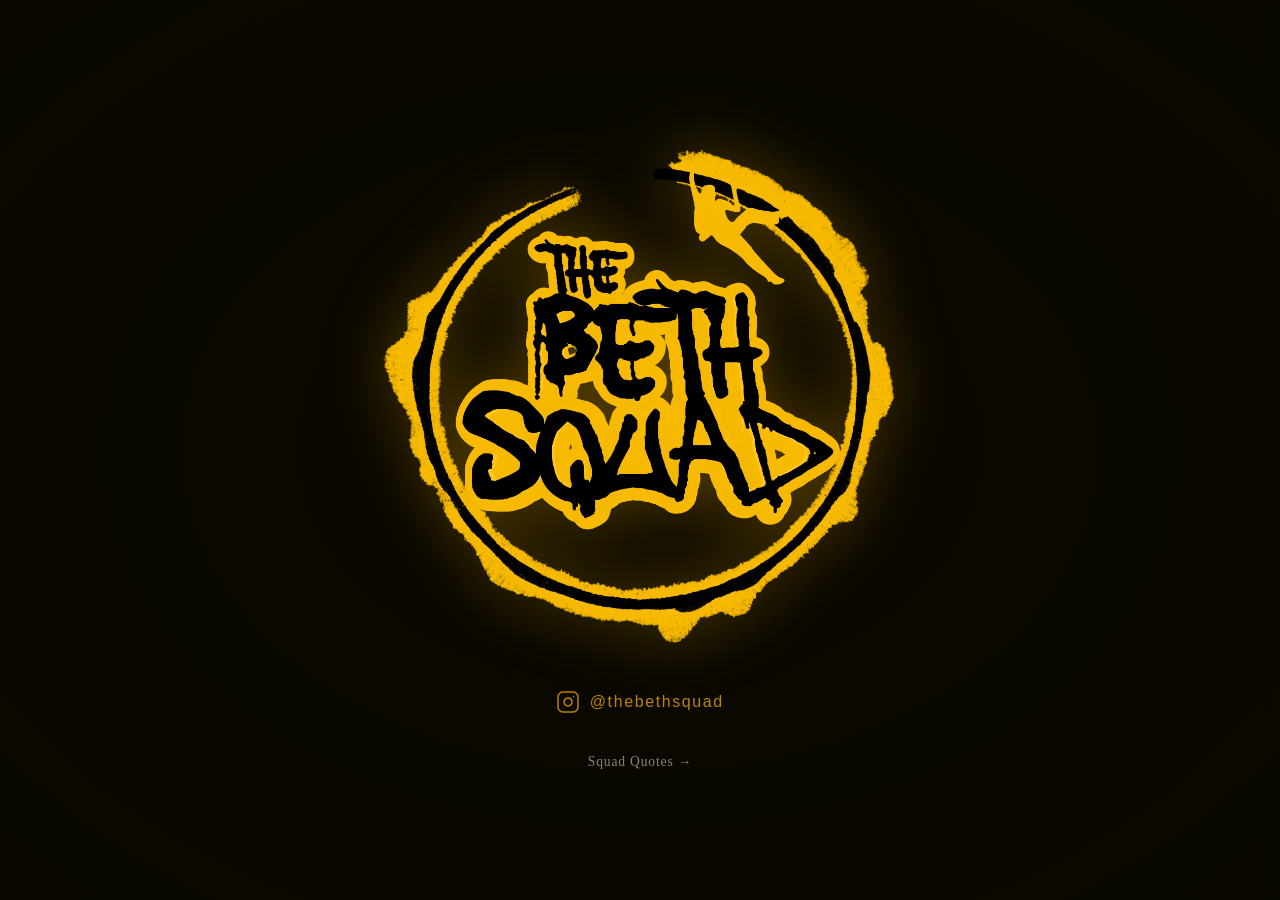
<file: index.html>
<!DOCTYPE html>
<html lang="en">
<head>
  <meta charset="UTF-8">
  <meta name="viewport" content="width=device-width, initial-scale=1.0">
  <meta name="description" content="The Beth Squad">
  <title>The Beth Squad</title>
  <link rel="stylesheet" href="style.css">
</head>
<body>
  <video id="vid-a" class="bg-video" muted playsinline></video>
  <video id="vid-b" class="bg-video" muted playsinline></video>
  <div class="overlay"></div>
  <main>
    <img src="thebethsquad-logo-without-tag.webp" alt="The Beth Squad" class="logo">
    <a
      href="https://www.instagram.com/thebethsquad"
      target="_blank"
      rel="noopener noreferrer"
      class="ig-link"
      aria-label="Follow The Beth Squad on Instagram"
    >
      <svg xmlns="http://www.w3.org/2000/svg" viewBox="0 0 24 24" fill="none" stroke="currentColor" stroke-width="1.5" stroke-linecap="round" stroke-linejoin="round" aria-hidden="true">
        <rect x="2" y="2" width="20" height="20" rx="5" ry="5"/>
        <path d="M16 11.37A4 4 0 1 1 12.63 8 4 4 0 0 1 16 11.37z"/>
        <line x1="17.5" y1="6.5" x2="17.51" y2="6.5"/>
      </svg>
      <span class="ig-handle">@thebethsquad</span>
    </a>
    <a href="quotes.html" class="quotes-link">Squad Quotes &rarr;</a>
  </main>
  <script src="main.js"></script>
</body>
</html>
</file>
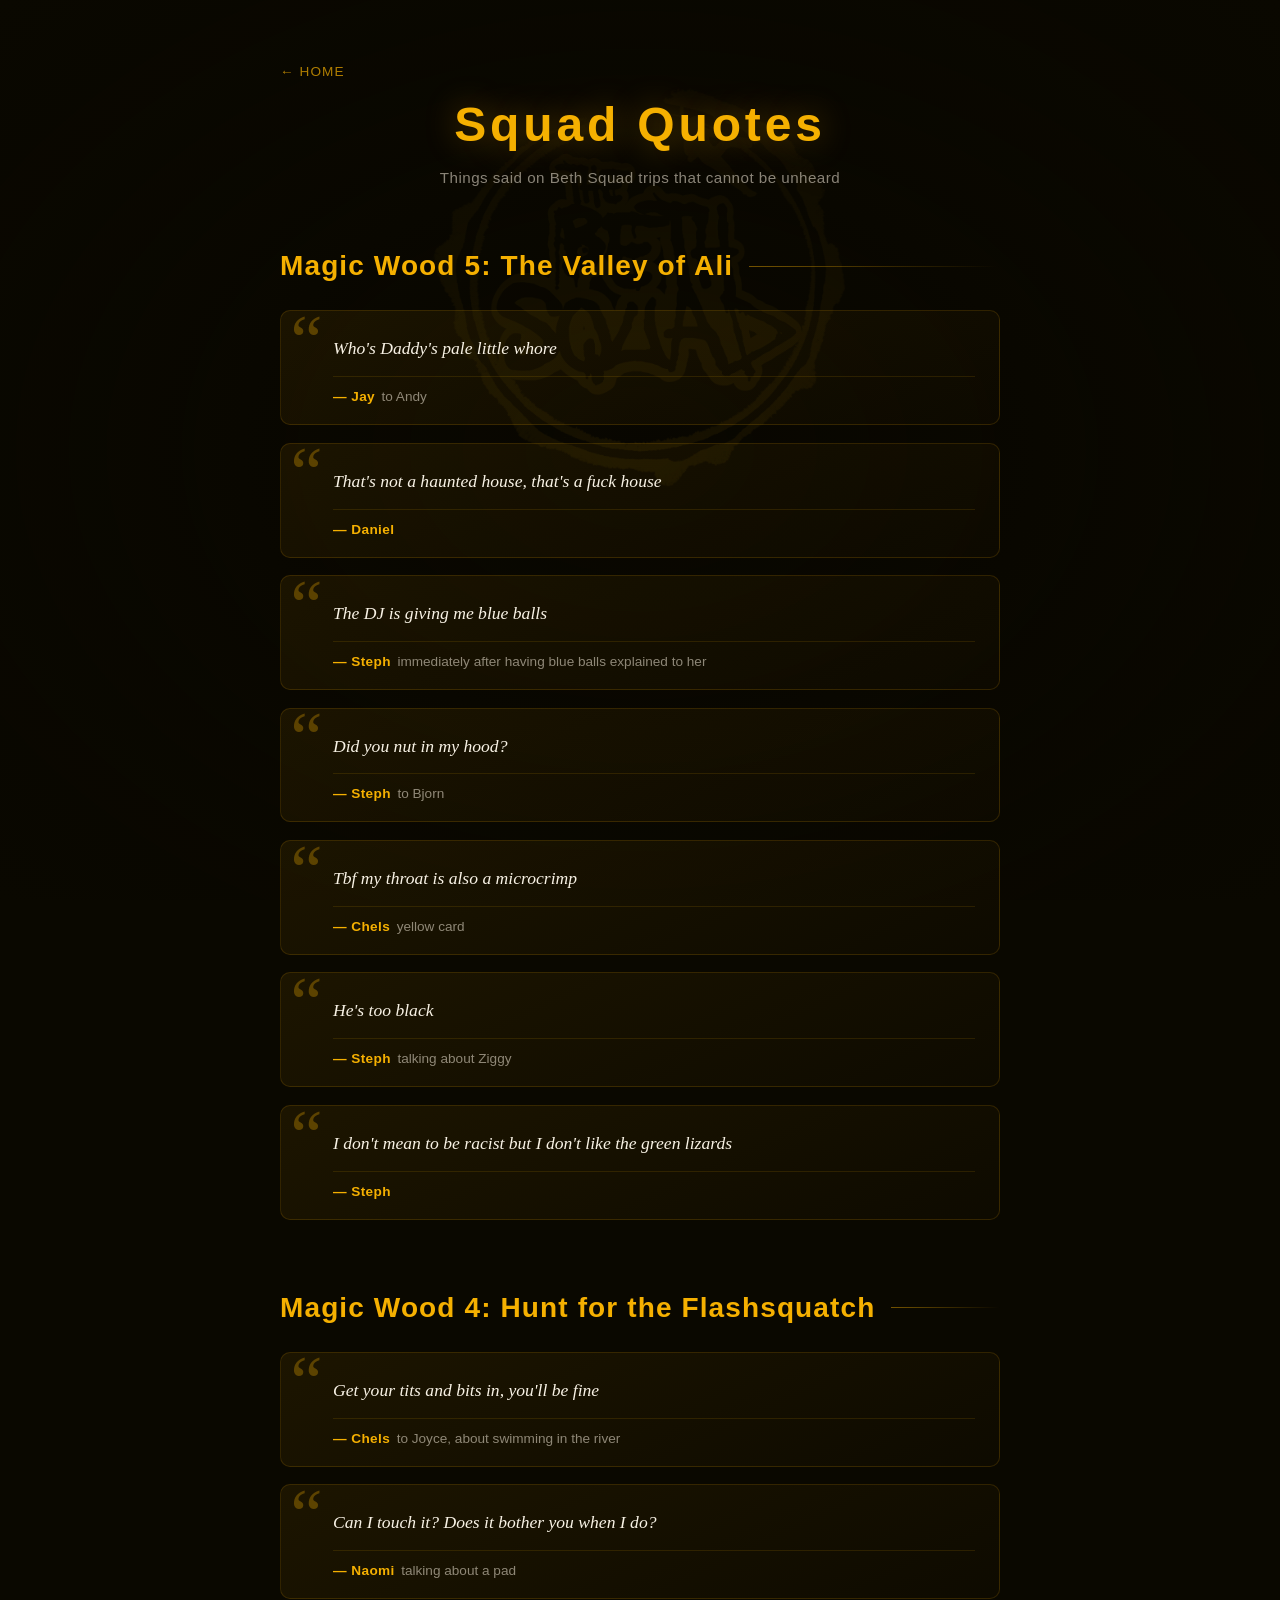
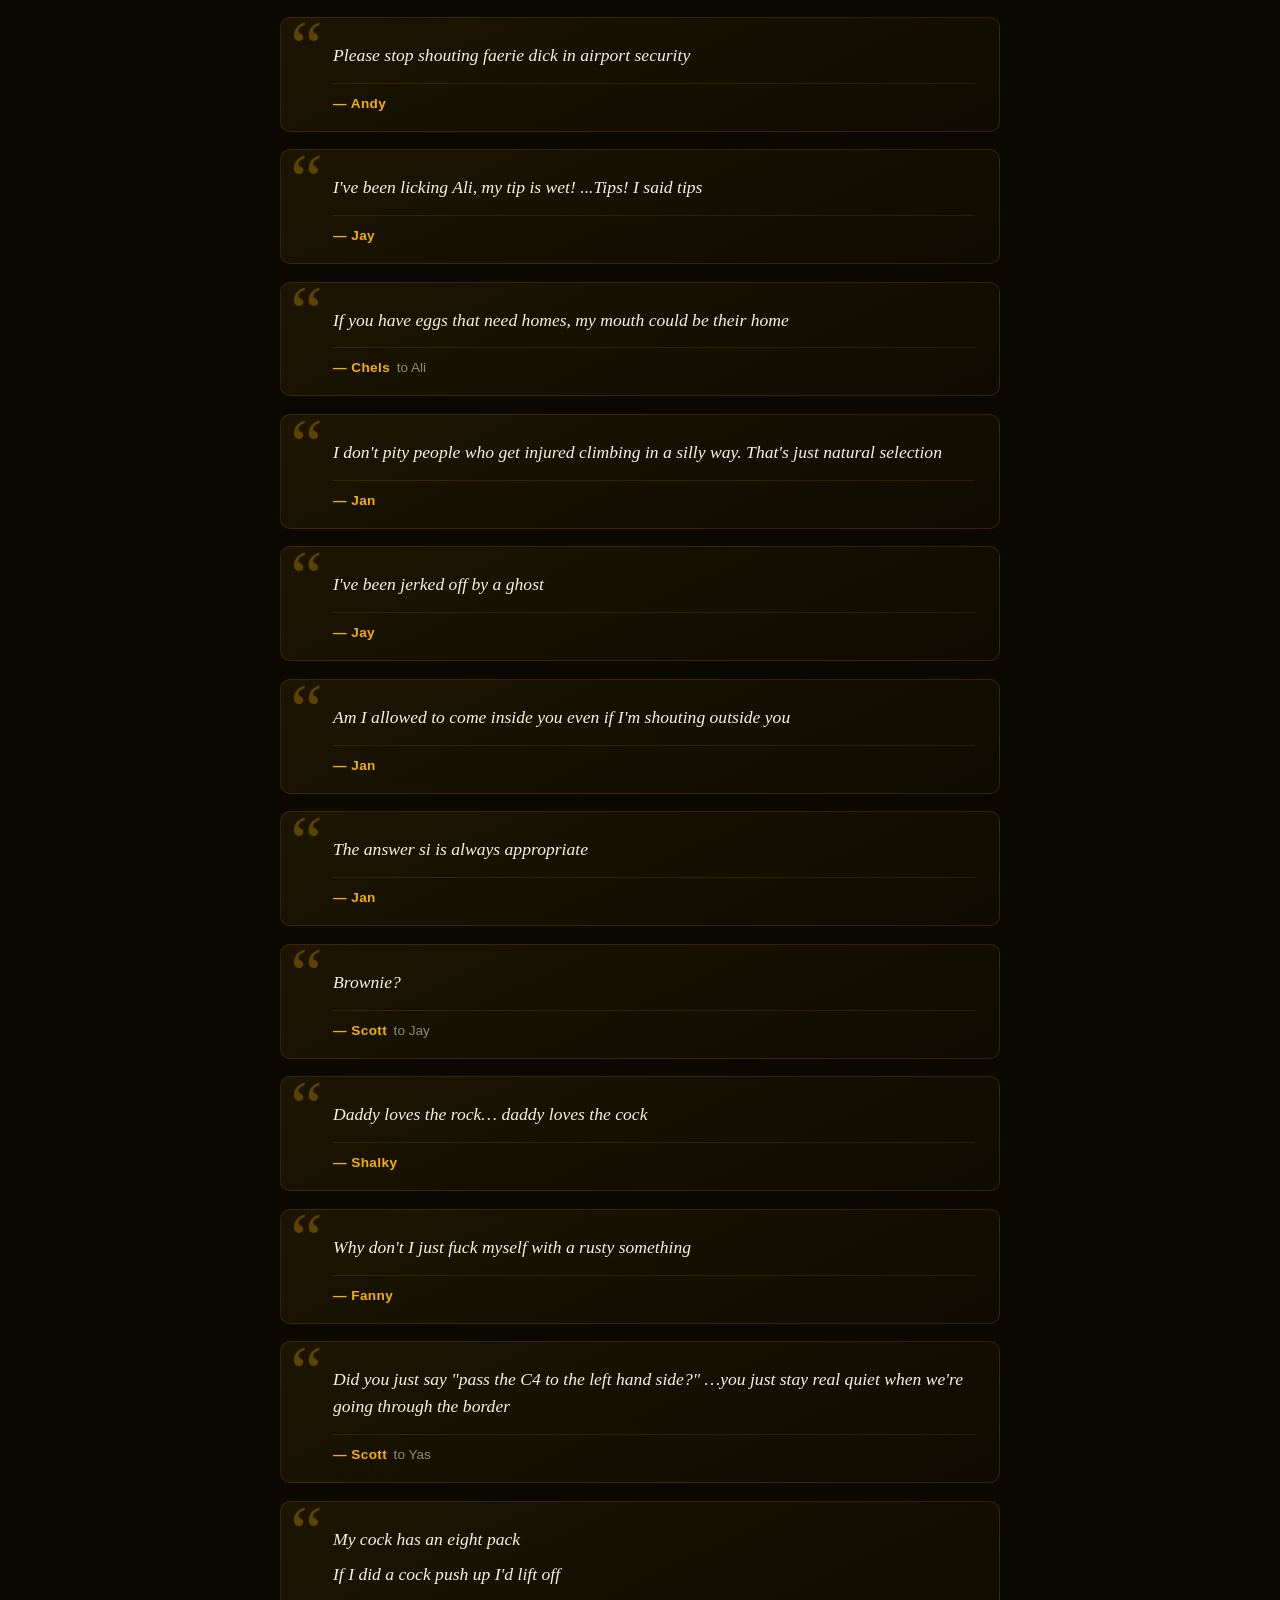
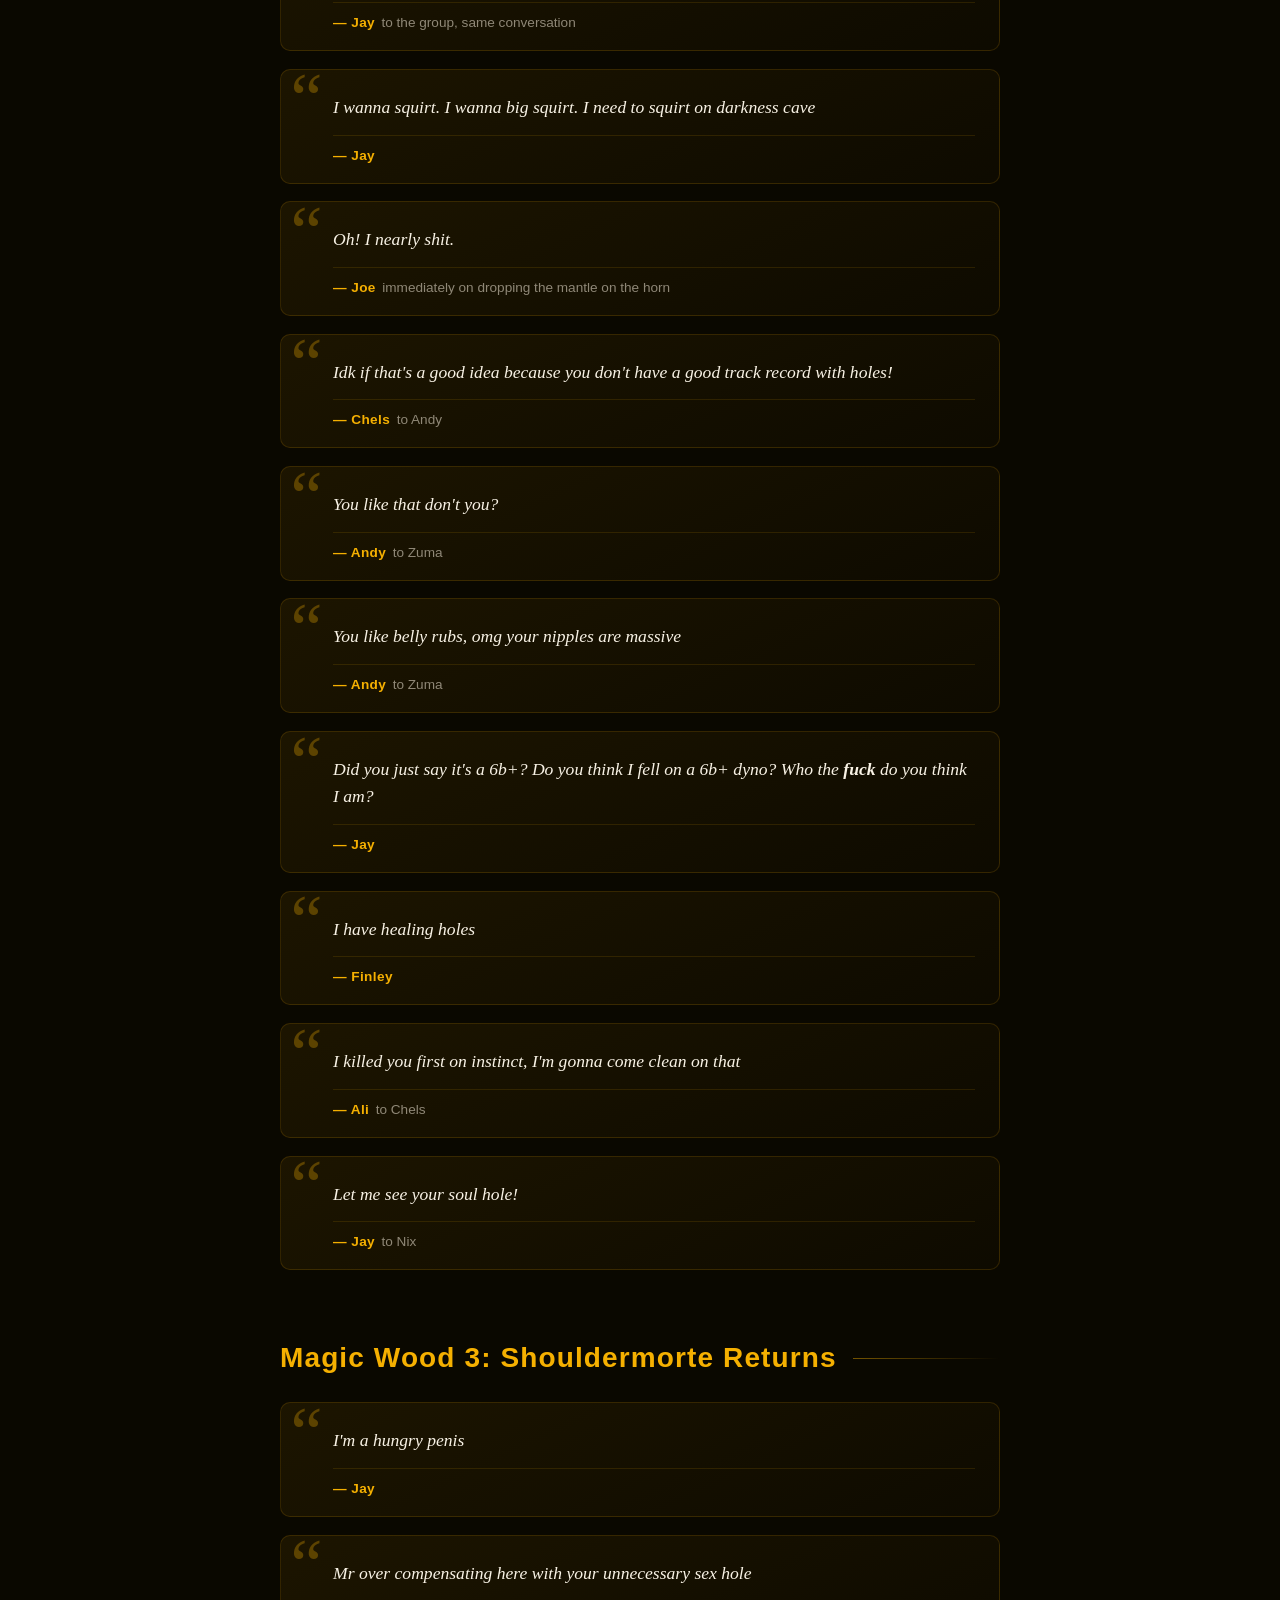
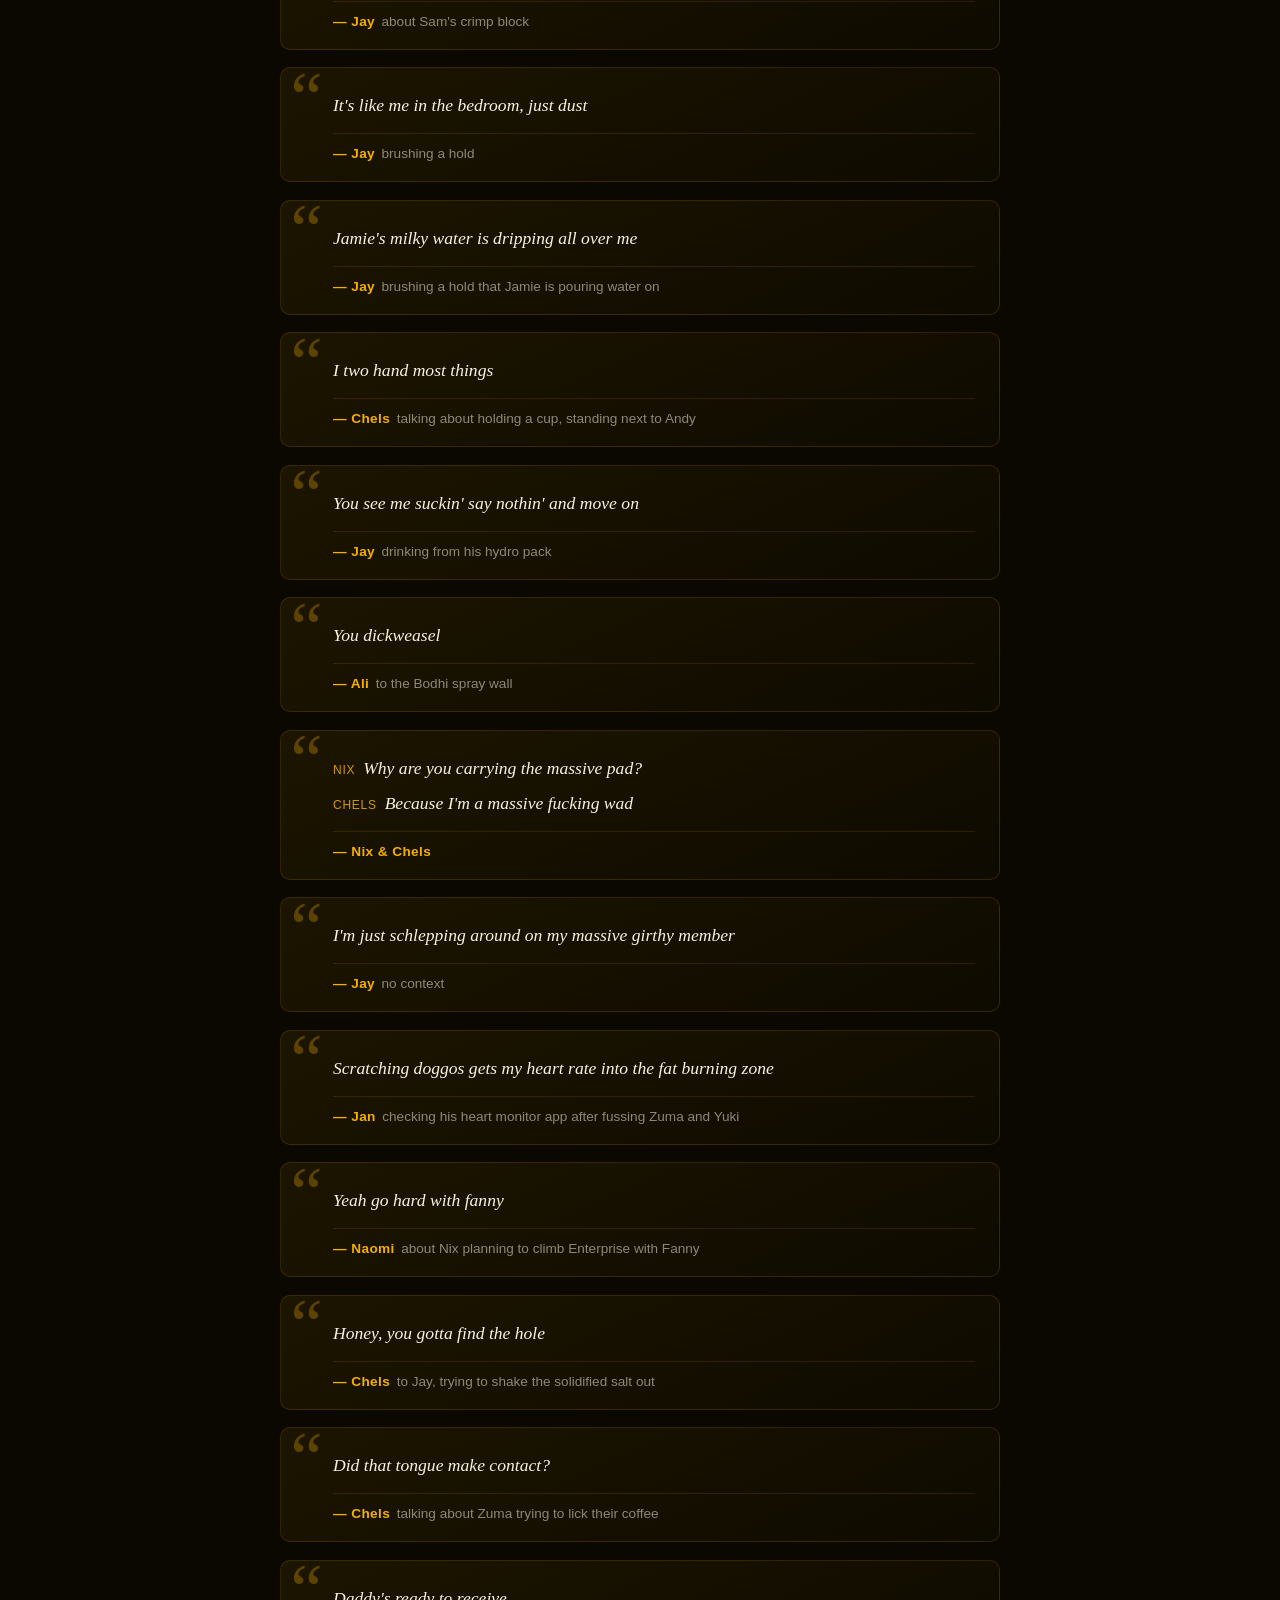
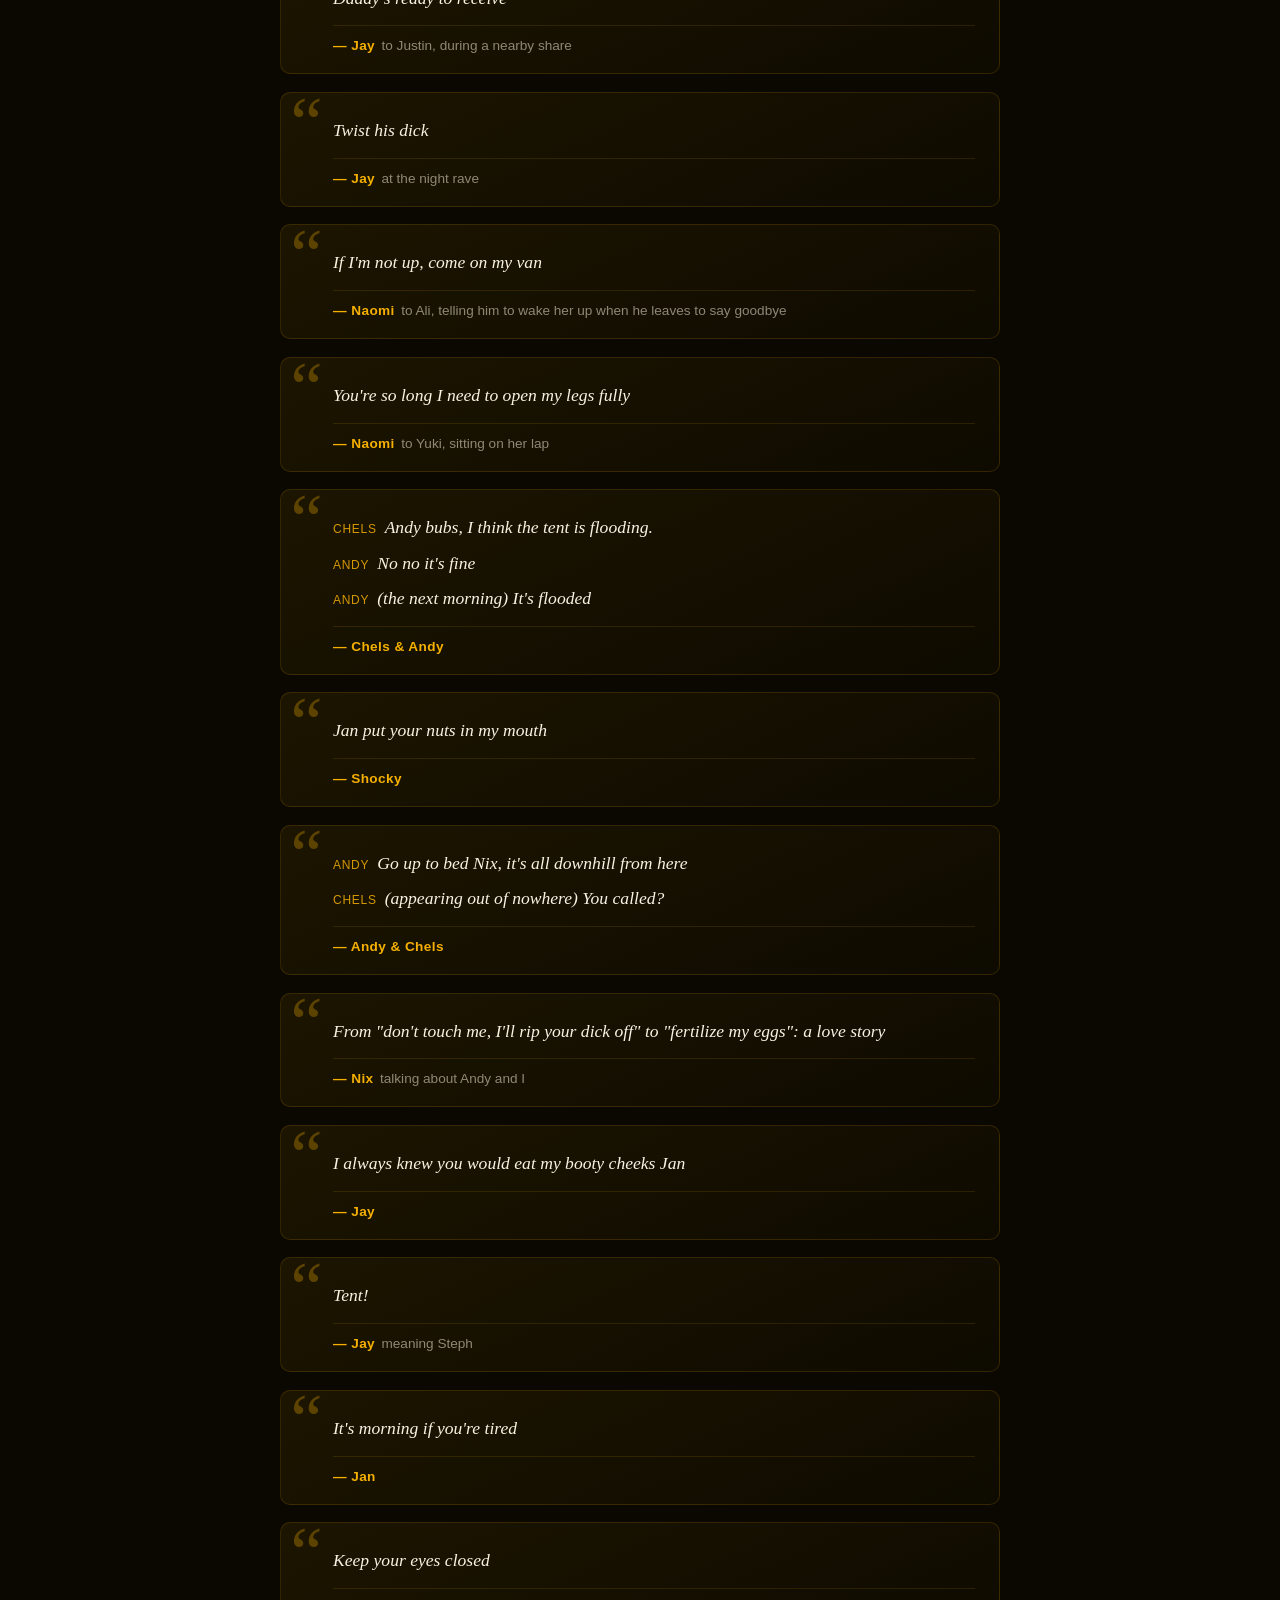
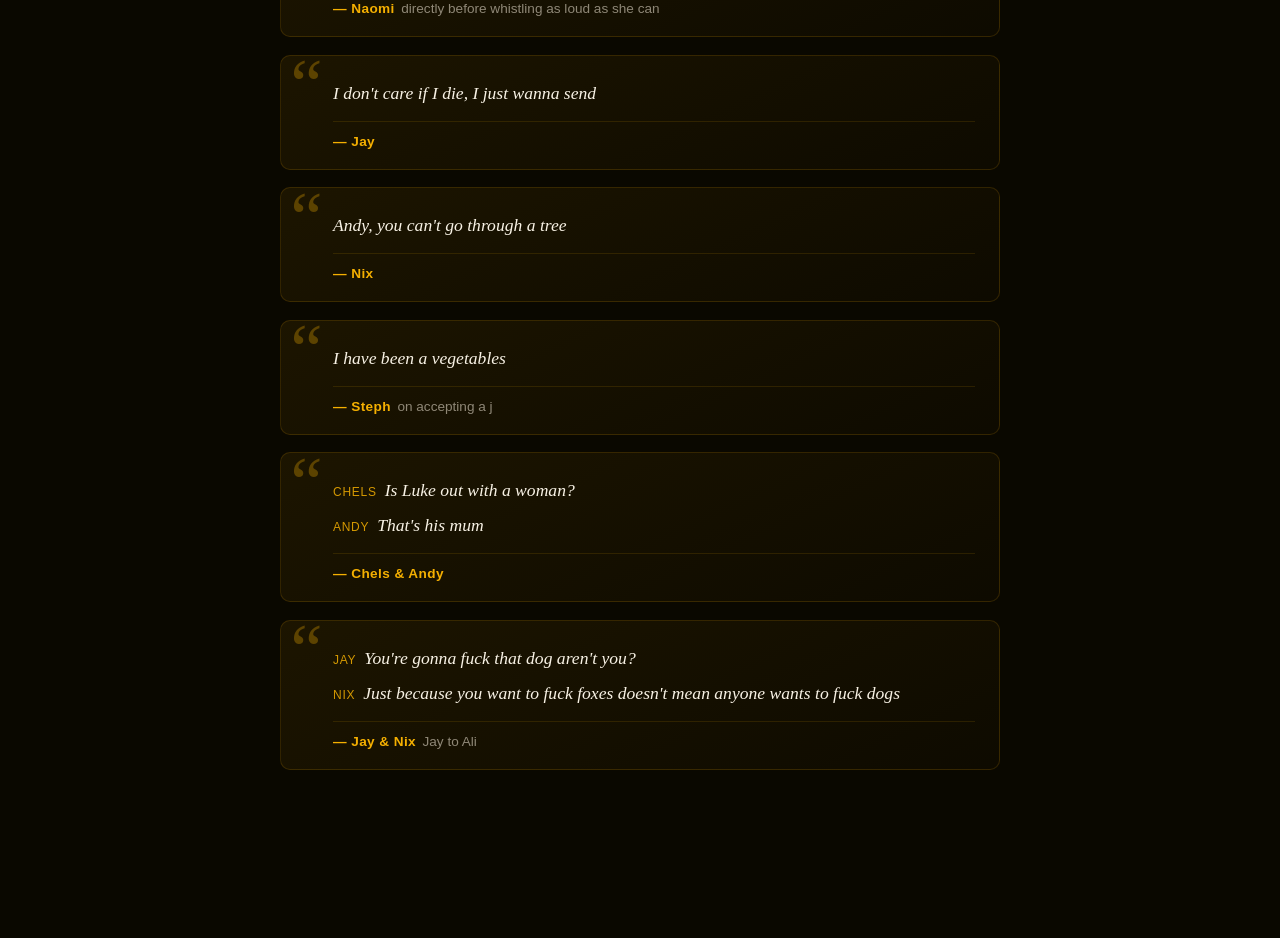
<file: quotes.html>
<!DOCTYPE html>
<html lang="en">
<head>
  <meta charset="UTF-8">
  <meta name="viewport" content="width=device-width, initial-scale=1.0">
  <meta name="description" content="Quotes from The Beth Squad trips">
  <title>The Beth Squad — Quotes</title>
  <link rel="stylesheet" href="quotes.css">
</head>
<body>
  <div class="page">
    <header class="page-header">
      <a href="index.html" class="back-link">&larr; Home</a>
      <h1 class="page-title">Squad Quotes</h1>
      <p class="page-subtitle">Things said on Beth Squad trips that cannot be unheard</p>
    </header>

    <section class="trip">
      <h2 class="trip-title">Magic Wood 5: The Valley of Ali</h2>
      <ul class="quote-list">
        <li class="quote">
          <blockquote><p>Who's Daddy's pale little whore</p></blockquote>
          <footer class="quote-footer">
            <span class="quote-author">Jay</span>
            <span class="quote-context">to Andy</span>
          </footer>
        </li>
        <li class="quote">
          <blockquote><p>That's not a haunted house, that's a fuck house</p></blockquote>
          <footer class="quote-footer">
            <span class="quote-author">Daniel</span>
          </footer>
        </li>
        <li class="quote">
          <blockquote><p>The DJ is giving me blue balls</p></blockquote>
          <footer class="quote-footer">
            <span class="quote-author">Steph</span>
            <span class="quote-context">immediately after having blue balls explained to her</span>
          </footer>
        </li>
        <li class="quote">
          <blockquote><p>Did you nut in my hood?</p></blockquote>
          <footer class="quote-footer">
            <span class="quote-author">Steph</span>
            <span class="quote-context">to Bjorn</span>
          </footer>
        </li>
        <li class="quote">
          <blockquote><p>Tbf my throat is also a microcrimp</p></blockquote>
          <footer class="quote-footer">
            <span class="quote-author">Chels</span>
            <span class="quote-context">yellow card</span>
          </footer>
        </li>
        <li class="quote">
          <blockquote><p>He's too black</p></blockquote>
          <footer class="quote-footer">
            <span class="quote-author">Steph</span>
            <span class="quote-context">talking about Ziggy</span>
          </footer>
        </li>
        <li class="quote">
          <blockquote><p>I don't mean to be racist but I don't like the green lizards</p></blockquote>
          <footer class="quote-footer">
            <span class="quote-author">Steph</span>
          </footer>
        </li>
      </ul>
    </section>

    <section class="trip">
      <h2 class="trip-title">Magic Wood 4: Hunt for the Flashsquatch</h2>
      <ul class="quote-list">
        <li class="quote">
          <blockquote><p>Get your tits and bits in, you'll be fine</p></blockquote>
          <footer class="quote-footer">
            <span class="quote-author">Chels</span>
            <span class="quote-context">to Joyce, about swimming in the river</span>
          </footer>
        </li>
        <li class="quote">
          <blockquote><p>Can I touch it? Does it bother you when I do?</p></blockquote>
          <footer class="quote-footer">
            <span class="quote-author">Naomi</span>
            <span class="quote-context">talking about a pad</span>
          </footer>
        </li>
        <li class="quote">
          <blockquote><p>Please stop shouting faerie dick in airport security</p></blockquote>
          <footer class="quote-footer">
            <span class="quote-author">Andy</span>
          </footer>
        </li>
        <li class="quote">
          <blockquote><p>I've been licking Ali, my tip is wet! ...Tips! I said tips</p></blockquote>
          <footer class="quote-footer">
            <span class="quote-author">Jay</span>
          </footer>
        </li>
        <li class="quote">
          <blockquote><p>If you have eggs that need homes, my mouth could be their home</p></blockquote>
          <footer class="quote-footer">
            <span class="quote-author">Chels</span>
            <span class="quote-context">to Ali</span>
          </footer>
        </li>
        <li class="quote">
          <blockquote><p>I don't pity people who get injured climbing in a silly way. That's just natural selection</p></blockquote>
          <footer class="quote-footer">
            <span class="quote-author">Jan</span>
          </footer>
        </li>
        <li class="quote">
          <blockquote><p>I've been jerked off by a ghost</p></blockquote>
          <footer class="quote-footer">
            <span class="quote-author">Jay</span>
          </footer>
        </li>
        <li class="quote">
          <blockquote><p>Am I allowed to come inside you even if I'm shouting outside you</p></blockquote>
          <footer class="quote-footer">
            <span class="quote-author">Jan</span>
          </footer>
        </li>
        <li class="quote">
          <blockquote><p>The answer si is always appropriate</p></blockquote>
          <footer class="quote-footer">
            <span class="quote-author">Jan</span>
          </footer>
        </li>
        <li class="quote">
          <blockquote><p>Brownie?</p></blockquote>
          <footer class="quote-footer">
            <span class="quote-author">Scott</span>
            <span class="quote-context">to Jay</span>
          </footer>
        </li>
        <li class="quote">
          <blockquote><p>Daddy loves the rock&hellip; daddy loves the cock</p></blockquote>
          <footer class="quote-footer">
            <span class="quote-author">Shalky</span>
          </footer>
        </li>
        <li class="quote">
          <blockquote><p>Why don't I just fuck myself with a rusty something</p></blockquote>
          <footer class="quote-footer">
            <span class="quote-author">Fanny</span>
          </footer>
        </li>
        <li class="quote">
          <blockquote><p>Did you just say "pass the C4 to the left hand side?" &hellip;you just stay real quiet when we're going through the border</p></blockquote>
          <footer class="quote-footer">
            <span class="quote-author">Scott</span>
            <span class="quote-context">to Yas</span>
          </footer>
        </li>
        <li class="quote">
          <blockquote>
            <p>My cock has an eight pack</p>
            <p>If I did a cock push up I'd lift off</p>
          </blockquote>
          <footer class="quote-footer">
            <span class="quote-author">Jay</span>
            <span class="quote-context">to the group, same conversation</span>
          </footer>
        </li>
        <li class="quote">
          <blockquote><p>I wanna squirt. I wanna big squirt. I need to squirt on darkness cave</p></blockquote>
          <footer class="quote-footer">
            <span class="quote-author">Jay</span>
          </footer>
        </li>
        <li class="quote">
          <blockquote><p>Oh! I nearly shit.</p></blockquote>
          <footer class="quote-footer">
            <span class="quote-author">Joe</span>
            <span class="quote-context">immediately on dropping the mantle on the horn</span>
          </footer>
        </li>
        <li class="quote">
          <blockquote><p>Idk if that's a good idea because you don't have a good track record with holes!</p></blockquote>
          <footer class="quote-footer">
            <span class="quote-author">Chels</span>
            <span class="quote-context">to Andy</span>
          </footer>
        </li>
        <li class="quote">
          <blockquote><p>You like that don't you?</p></blockquote>
          <footer class="quote-footer">
            <span class="quote-author">Andy</span>
            <span class="quote-context">to Zuma</span>
          </footer>
        </li>
        <li class="quote">
          <blockquote><p>You like belly rubs, omg your nipples are massive</p></blockquote>
          <footer class="quote-footer">
            <span class="quote-author">Andy</span>
            <span class="quote-context">to Zuma</span>
          </footer>
        </li>
        <li class="quote">
          <blockquote><p>Did you just say it's a 6b+? Do you think I fell on a 6b+ dyno? Who the <strong>fuck</strong> do you think I am?</p></blockquote>
          <footer class="quote-footer">
            <span class="quote-author">Jay</span>
          </footer>
        </li>
        <li class="quote">
          <blockquote><p>I have healing holes</p></blockquote>
          <footer class="quote-footer">
            <span class="quote-author">Finley</span>
          </footer>
        </li>
        <li class="quote">
          <blockquote><p>I killed you first on instinct, I'm gonna come clean on that</p></blockquote>
          <footer class="quote-footer">
            <span class="quote-author">Ali</span>
            <span class="quote-context">to Chels</span>
          </footer>
        </li>
        <li class="quote">
          <blockquote><p>Let me see your soul hole!</p></blockquote>
          <footer class="quote-footer">
            <span class="quote-author">Jay</span>
            <span class="quote-context">to Nix</span>
          </footer>
        </li>
      </ul>
    </section>

    <section class="trip">
      <h2 class="trip-title">Magic Wood 3: Shouldermorte Returns</h2>
      <ul class="quote-list">
        <li class="quote">
          <blockquote><p>I'm a hungry penis</p></blockquote>
          <footer class="quote-footer">
            <span class="quote-author">Jay</span>
          </footer>
        </li>
        <li class="quote">
          <blockquote><p>Mr over compensating here with your unnecessary sex hole</p></blockquote>
          <footer class="quote-footer">
            <span class="quote-author">Jay</span>
            <span class="quote-context">about Sam's crimp block</span>
          </footer>
        </li>
        <li class="quote">
          <blockquote><p>It's like me in the bedroom, just dust</p></blockquote>
          <footer class="quote-footer">
            <span class="quote-author">Jay</span>
            <span class="quote-context">brushing a hold</span>
          </footer>
        </li>
        <li class="quote">
          <blockquote><p>Jamie's milky water is dripping all over me</p></blockquote>
          <footer class="quote-footer">
            <span class="quote-author">Jay</span>
            <span class="quote-context">brushing a hold that Jamie is pouring water on</span>
          </footer>
        </li>
        <li class="quote">
          <blockquote><p>I two hand most things</p></blockquote>
          <footer class="quote-footer">
            <span class="quote-author">Chels</span>
            <span class="quote-context">talking about holding a cup, standing next to Andy</span>
          </footer>
        </li>
        <li class="quote">
          <blockquote><p>You see me suckin' say nothin' and move on</p></blockquote>
          <footer class="quote-footer">
            <span class="quote-author">Jay</span>
            <span class="quote-context">drinking from his hydro pack</span>
          </footer>
        </li>
        <li class="quote">
          <blockquote><p>You dickweasel</p></blockquote>
          <footer class="quote-footer">
            <span class="quote-author">Ali</span>
            <span class="quote-context">to the Bodhi spray wall</span>
          </footer>
        </li>
        <li class="quote">
          <blockquote>
            <p><span class="exchange-speaker">Nix</span>Why are you carrying the massive pad?</p>
            <p><span class="exchange-speaker">Chels</span>Because I'm a massive fucking wad</p>
          </blockquote>
          <footer class="quote-footer">
            <span class="quote-author">Nix &amp; Chels</span>
          </footer>
        </li>
        <li class="quote">
          <blockquote><p>I'm just schlepping around on my massive girthy member</p></blockquote>
          <footer class="quote-footer">
            <span class="quote-author">Jay</span>
            <span class="quote-context">no context</span>
          </footer>
        </li>
        <li class="quote">
          <blockquote><p>Scratching doggos gets my heart rate into the fat burning zone</p></blockquote>
          <footer class="quote-footer">
            <span class="quote-author">Jan</span>
            <span class="quote-context">checking his heart monitor app after fussing Zuma and Yuki</span>
          </footer>
        </li>
        <li class="quote">
          <blockquote><p>Yeah go hard with fanny</p></blockquote>
          <footer class="quote-footer">
            <span class="quote-author">Naomi</span>
            <span class="quote-context">about Nix planning to climb Enterprise with Fanny</span>
          </footer>
        </li>
        <li class="quote">
          <blockquote><p>Honey, you gotta find the hole</p></blockquote>
          <footer class="quote-footer">
            <span class="quote-author">Chels</span>
            <span class="quote-context">to Jay, trying to shake the solidified salt out</span>
          </footer>
        </li>
        <li class="quote">
          <blockquote><p>Did that tongue make contact?</p></blockquote>
          <footer class="quote-footer">
            <span class="quote-author">Chels</span>
            <span class="quote-context">talking about Zuma trying to lick their coffee</span>
          </footer>
        </li>
        <li class="quote">
          <blockquote><p>Daddy's ready to receive</p></blockquote>
          <footer class="quote-footer">
            <span class="quote-author">Jay</span>
            <span class="quote-context">to Justin, during a nearby share</span>
          </footer>
        </li>
        <li class="quote">
          <blockquote><p>Twist his dick</p></blockquote>
          <footer class="quote-footer">
            <span class="quote-author">Jay</span>
            <span class="quote-context">at the night rave</span>
          </footer>
        </li>
        <li class="quote">
          <blockquote><p>If I'm not up, come on my van</p></blockquote>
          <footer class="quote-footer">
            <span class="quote-author">Naomi</span>
            <span class="quote-context">to Ali, telling him to wake her up when he leaves to say goodbye</span>
          </footer>
        </li>
        <li class="quote">
          <blockquote><p>You're so long I need to open my legs fully</p></blockquote>
          <footer class="quote-footer">
            <span class="quote-author">Naomi</span>
            <span class="quote-context">to Yuki, sitting on her lap</span>
          </footer>
        </li>
        <li class="quote">
          <blockquote>
            <p><span class="exchange-speaker">Chels</span>Andy bubs, I think the tent is flooding.</p>
            <p><span class="exchange-speaker">Andy</span>No no it's fine</p>
            <p><span class="exchange-speaker">Andy</span>(the next morning) It's flooded</p>
          </blockquote>
          <footer class="quote-footer">
            <span class="quote-author">Chels &amp; Andy</span>
          </footer>
        </li>
        <li class="quote">
          <blockquote><p>Jan put your nuts in my mouth</p></blockquote>
          <footer class="quote-footer">
            <span class="quote-author">Shocky</span>
          </footer>
        </li>
        <li class="quote">
          <blockquote>
            <p><span class="exchange-speaker">Andy</span>Go up to bed Nix, it's all downhill from here</p>
            <p><span class="exchange-speaker">Chels</span>(appearing out of nowhere) You called?</p>
          </blockquote>
          <footer class="quote-footer">
            <span class="quote-author">Andy &amp; Chels</span>
          </footer>
        </li>
        <li class="quote">
          <blockquote><p>From "don't touch me, I'll rip your dick off" to "fertilize my eggs": a love story</p></blockquote>
          <footer class="quote-footer">
            <span class="quote-author">Nix</span>
            <span class="quote-context">talking about Andy and I</span>
          </footer>
        </li>
        <li class="quote">
          <blockquote><p>I always knew you would eat my booty cheeks Jan</p></blockquote>
          <footer class="quote-footer">
            <span class="quote-author">Jay</span>
          </footer>
        </li>
        <li class="quote">
          <blockquote><p>Tent!</p></blockquote>
          <footer class="quote-footer">
            <span class="quote-author">Jay</span>
            <span class="quote-context">meaning Steph</span>
          </footer>
        </li>
        <li class="quote">
          <blockquote><p>It's morning if you're tired</p></blockquote>
          <footer class="quote-footer">
            <span class="quote-author">Jan</span>
          </footer>
        </li>
        <li class="quote">
          <blockquote><p>Keep your eyes closed</p></blockquote>
          <footer class="quote-footer">
            <span class="quote-author">Naomi</span>
            <span class="quote-context">directly before whistling as loud as she can</span>
          </footer>
        </li>
        <li class="quote">
          <blockquote><p>I don't care if I die, I just wanna send</p></blockquote>
          <footer class="quote-footer">
            <span class="quote-author">Jay</span>
          </footer>
        </li>
        <li class="quote">
          <blockquote><p>Andy, you can't go through a tree</p></blockquote>
          <footer class="quote-footer">
            <span class="quote-author">Nix</span>
          </footer>
        </li>
        <li class="quote">
          <blockquote><p>I have been a vegetables</p></blockquote>
          <footer class="quote-footer">
            <span class="quote-author">Steph</span>
            <span class="quote-context">on accepting a j</span>
          </footer>
        </li>
        <li class="quote">
          <blockquote>
            <p><span class="exchange-speaker">Chels</span>Is Luke out with a woman?</p>
            <p><span class="exchange-speaker">Andy</span>That's his mum</p>
          </blockquote>
          <footer class="quote-footer">
            <span class="quote-author">Chels &amp; Andy</span>
          </footer>
        </li>
        <li class="quote">
          <blockquote>
            <p><span class="exchange-speaker">Jay</span>You're gonna fuck that dog aren't you?</p>
            <p><span class="exchange-speaker">Nix</span>Just because you want to fuck foxes doesn't mean anyone wants to fuck dogs</p>
          </blockquote>
          <footer class="quote-footer">
            <span class="quote-author">Jay &amp; Nix</span>
            <span class="quote-context">Jay to Ali</span>
          </footer>
        </li>
      </ul>
    </section>
  </div>
</body>
</html>
</file>
<file: style.css>
*, *::before, *::after {
  box-sizing: border-box;
  margin: 0;
  padding: 0;
}

html, body {
  width: 100%;
  height: 100%;
  overflow: hidden;
  background: #0A0800;
}

.bg-video {
  position: fixed;
  inset: 0;
  width: 100%;
  height: 100%;
  object-fit: cover;
  opacity: 0;
  transition: opacity 1.5s ease;
  z-index: 0;
}

.bg-video.active {
  opacity: 1;
}

.overlay {
  position: fixed;
  inset: 0;
  background: radial-gradient(
    ellipse at center,
    rgba(10, 8, 0, 0.45) 0%,
    rgba(10, 8, 0, 0.75) 100%
  );
  z-index: 1;
}

main {
  position: fixed;
  inset: 0;
  display: flex;
  flex-direction: column;
  align-items: center;
  justify-content: center;
  gap: 2.5rem;
  z-index: 2;
}

.logo {
  width: min(520px, 80vw);
  height: auto;
  user-select: none;
  pointer-events: none;
  filter: drop-shadow(0 0 32px rgba(245, 176, 0, 0.3));
}

.ig-link {
  color: #F5B000;
  opacity: 0.75;
  transition: opacity 0.2s ease, transform 0.2s ease;
  display: flex;
  align-items: center;
  gap: 0.6rem;
  text-decoration: none;
}

.ig-link:hover {
  opacity: 1;
  transform: scale(1.08);
}

.ig-link:focus-visible {
  opacity: 1;
  outline: 2px solid #F5B000;
  outline-offset: 6px;
  border-radius: 4px;
}

.ig-link svg {
  width: 1.5rem;
  height: 1.5rem;
  flex-shrink: 0;
}

.ig-handle {
  font-family: Impact, 'Arial Narrow', Arial, sans-serif;
  font-size: 1rem;
  letter-spacing: 0.1em;
}

.quotes-link {
  color: #F2E9D8;
  opacity: 0.55;
  font-size: 0.85rem;
  letter-spacing: 0.06em;
  text-decoration: none;
  transition: opacity 0.2s ease, transform 0.2s ease;
}

.quotes-link:hover {
  opacity: 0.9;
  transform: translateX(3px);
}

.quotes-link:focus-visible {
  opacity: 0.9;
  outline: 2px solid #F5B000;
  outline-offset: 6px;
  border-radius: 4px;
}
</file>
<file: quotes.css>
*, *::before, *::after {
  box-sizing: border-box;
  margin: 0;
  padding: 0;
}

html, body {
  width: 100%;
  min-height: 100%;
}

body {
  background: #0A0800;
  color: #F2E9D8;
  font-family: -apple-system, BlinkMacSystemFont, 'Segoe UI', Roboto, sans-serif;
  padding: 4rem 1.25rem 6rem;
  position: relative;
  isolation: isolate;
}

body::before {
  content: '';
  position: fixed;
  inset: 0;
  z-index: -2;
  background:
    url('thebethsquad-logo-without-tag.webp') center 8vh / min(420px, 60vw) auto no-repeat,
    #0A0800;
  opacity: 0.06;
}

body::after {
  content: '';
  position: fixed;
  inset: 0;
  z-index: -1;
  background: radial-gradient(
    ellipse at center,
    rgba(10, 8, 0, 0) 0%,
    rgba(10, 8, 0, 0.85) 75%,
    #0A0800 100%
  );
}

.page {
  max-width: 720px;
  margin: 0 auto;
}

.page-header {
  display: flex;
  flex-direction: column;
  align-items: center;
  gap: 1.1rem;
  margin-bottom: 4rem;
  text-align: center;
}

.back-link {
  align-self: flex-start;
  color: #F5B000;
  opacity: 0.7;
  text-decoration: none;
  font-size: 0.85rem;
  letter-spacing: 0.08em;
  text-transform: uppercase;
  transition: opacity 0.2s ease, transform 0.2s ease;
}

.back-link:hover,
.back-link:focus-visible {
  opacity: 1;
  transform: translateX(-3px);
}

.page-title {
  font-family: Impact, 'Arial Narrow', Arial, sans-serif;
  letter-spacing: 0.08em;
  font-size: clamp(2rem, 6vw, 3rem);
  color: #F5B000;
  text-shadow: 0 0 32px rgba(245, 176, 0, 0.35);
}

.page-subtitle {
  font-size: 0.95rem;
  letter-spacing: 0.03em;
  color: #F2E9D8;
  opacity: 0.55;
}

.trip {
  margin-bottom: 4.5rem;
}

.trip-title {
  font-family: Impact, 'Arial Narrow', Arial, sans-serif;
  letter-spacing: 0.04em;
  font-size: clamp(1.3rem, 4vw, 1.75rem);
  color: #F5B000;
  display: flex;
  align-items: center;
  gap: 1rem;
  margin-bottom: 1.75rem;
}

.trip-title::after {
  content: '';
  flex: 1;
  height: 1px;
  background: linear-gradient(90deg, rgba(245, 176, 0, 0.45), rgba(245, 176, 0, 0));
}

.quote-list {
  list-style: none;
  display: flex;
  flex-direction: column;
  gap: 1.1rem;
}

.quote {
  position: relative;
  background: linear-gradient(155deg, rgba(245, 176, 0, 0.08), rgba(245, 176, 0, 0.02));
  border: 1px solid rgba(245, 176, 0, 0.15);
  border-radius: 10px;
  padding: 1.5rem 1.5rem 1.25rem 3.25rem;
  overflow: hidden;
  transition: border-color 0.2s ease, transform 0.2s ease, box-shadow 0.2s ease;
}

.quote:hover {
  border-color: rgba(245, 176, 0, 0.4);
  transform: translateY(-2px);
  box-shadow: 0 8px 28px rgba(245, 176, 0, 0.1);
}

.quote::before {
  content: '\201C';
  position: absolute;
  top: -0.4rem;
  left: 0.6rem;
  font-family: Georgia, 'Times New Roman', serif;
  font-size: 4.5rem;
  line-height: 1;
  color: rgba(245, 176, 0, 0.3);
  pointer-events: none;
}

.quote blockquote p {
  font-family: Georgia, 'Times New Roman', serif;
  font-size: 1.1rem;
  line-height: 1.55;
  font-style: italic;
  color: #F8F2E4;
}

.quote blockquote p + p {
  margin-top: 0.5rem;
}

.quote blockquote p .exchange-speaker {
  font-style: normal;
  font-family: -apple-system, BlinkMacSystemFont, 'Segoe UI', Roboto, sans-serif;
  font-size: 0.75rem;
  letter-spacing: 0.06em;
  text-transform: uppercase;
  color: #F5B000;
  opacity: 0.85;
  margin-right: 0.5rem;
}

.quote-footer {
  display: flex;
  flex-wrap: wrap;
  align-items: baseline;
  gap: 0.4rem;
  margin-top: 0.85rem;
  padding-top: 0.75rem;
  border-top: 1px solid rgba(245, 176, 0, 0.12);
  font-size: 0.85rem;
}

.quote-author {
  font-weight: 700;
  letter-spacing: 0.03em;
  color: #F5B000;
}

.quote-author::before {
  content: '\2014\00A0';
}

.quote-context {
  color: #F2E9D8;
  opacity: 0.55;
}
</file>
